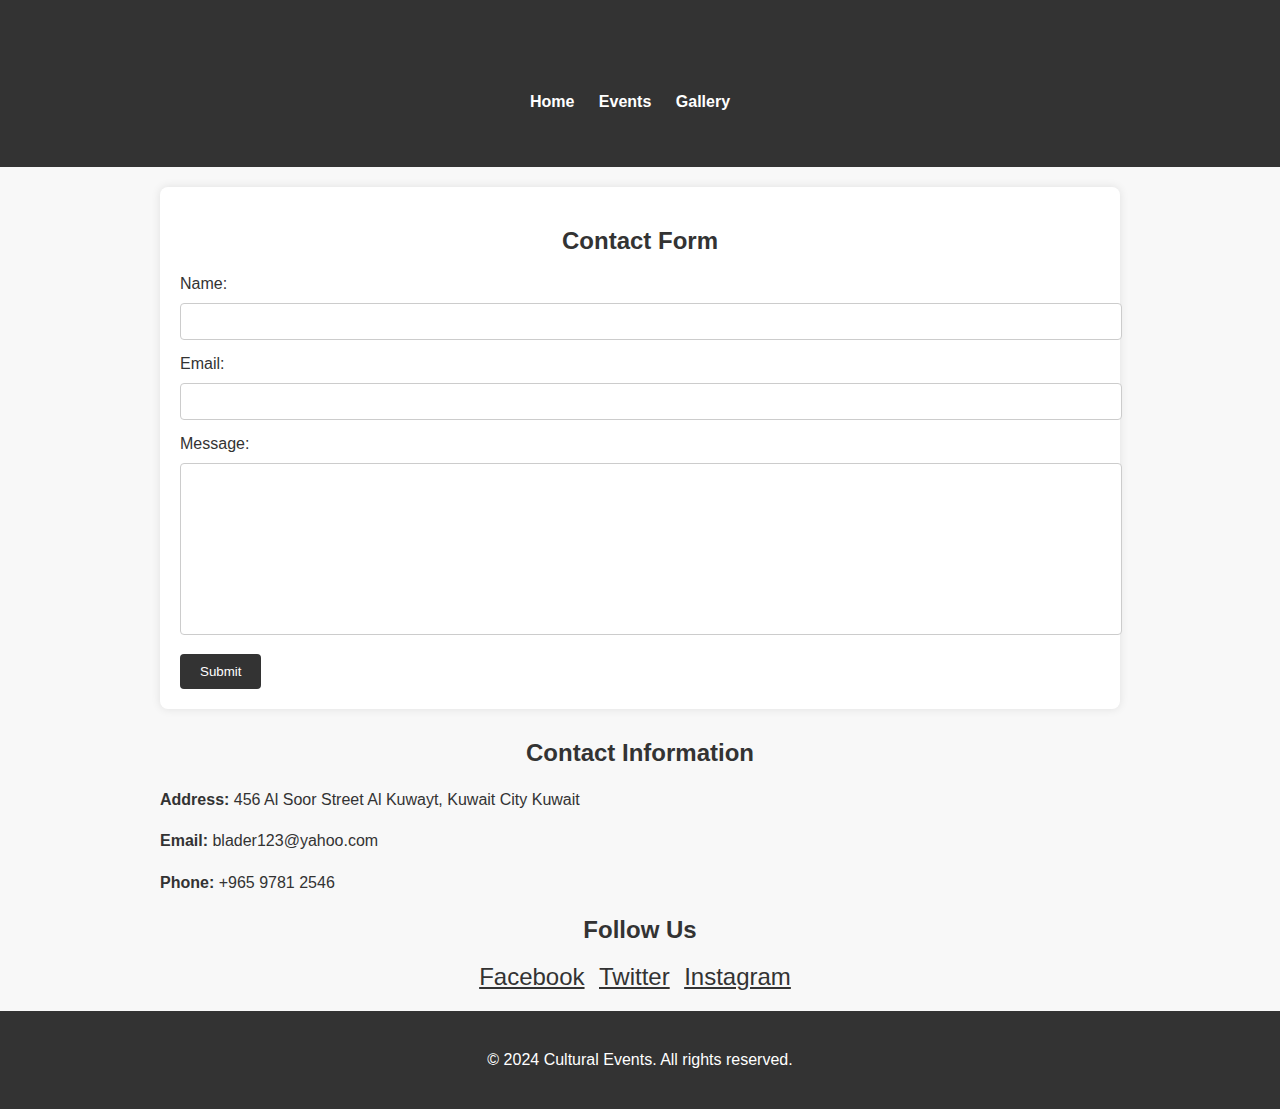
<file: contact.html>
<!DOCTYPE html>
<html lang="en">
<head>
    <meta charset="UTF-8">
    <meta name="viewport" content="width=device-width, initial-scale=1.0">
    <title>Contact</title>
    <style>
        /* Global Styles */
        body {
            font-family: Arial, sans-serif;
            margin: 0;
            padding: 0;
            background-color: #f8f8f8;
            color: #333;
        }
        .container {
            max-width: 960px;
            margin: 0 auto;
            padding: 20px;
        }
        h1, h2, h3 {
            color: #333;
            text-align: center;
        }
        p {
            line-height: 1.6;
        }
        /* Header Styles */
        header {
            background-color: #333;
            padding: 20px 0;
            color: #fff;
        }
        header h1 {
            margin: 0;
        }
        nav ul {
            list-style-type: none;
            padding: 0;
            text-align: center;
        }
        nav ul li {
            display: inline;
            margin-right: 20px;
        }
        nav ul li a {
            text-decoration: none;
            color: #fff;
            font-weight: bold;
        }
        nav ul li a:hover {
            text-decoration: underline;
        }
        /* Main Content Styles */
        #contact-form {
            background-color: #fff;
            padding: 20px;
            margin-bottom: 30px;
            border-radius: 8px;
            box-shadow: 0 0 10px rgba(0, 0, 0, 0.1);
            animation: pulse 2s infinite alternate;
        }
        @keyframes pulse {
            0% {
                transform: scale(1);
            }
            100% {
                transform: scale(1.1);
            }
        }
        label {
            display: block;
            margin-bottom: 10px;
        }
        input[type="text"],
        input[type="email"],
        textarea {
            width: 100%;
            padding: 10px;
            margin-bottom: 15px;
            border: 1px solid #ccc;
            border-radius: 4px;
            resize: none;
            transition: all 0.3s ease;
        }
        textarea {
            height: 150px;
        }
        input[type="submit"] {
            background-color: #333;
            color: #fff;
            border: none;
            padding: 10px 20px;
            border-radius: 4px;
            cursor: pointer;
            transition: background-color 0.3s ease;
        }
        input[type="submit"]:hover {
            background-color: #555;
        }
        /* Footer Styles */
        footer {
            background-color: #333;
            padding: 20px 0;
            color: #fff;
            text-align: center;
        }
        .social-links {
            text-align: center;
            margin-top: 20px;
        }
        .social-links a {
            display: inline-block;
            margin-right: 10px;
            color: #333;
            font-size: 24px;
        }
        .social-links a:hover {
            color: #555;
        }
    </style>
</head>
<body>
    <header>
        <div class="container">
            <h1>Contact</h1>
            <nav>
                <ul>
                    <li><a href="index.html">Home</a></li>
                    <li><a href="event.html">Events</a></li>
                    <li><a href="gallery.html">Gallery</a></li>
                </ul>
            </nav>
        </div>
    </header>
    <main>
        <div class="container">
            <section id="contact-form">
                <h2>Contact Form</h2>
                <form action="#" method="POST">
                    <label for="name">Name:</label>
                    <input type="text" id="name" name="name" required>
                    <label for="email">Email:</label>
                    <input type="email" id="email" name="email" required>
                    <label for="message">Message:</label>
                    <textarea id="message" name="message" required></textarea>
                    <input type="submit" value="Submit">
                </form>
            </section>
            <section id="contact-info">
                <h2>Contact Information</h2>
                <p><strong>Address:</strong> 456 Al Soor Street
                    Al Kuwayt, Kuwait City
                    Kuwait</p>
                <p><strong>Email:</strong> blader123@yahoo.com</p>
                <p><strong>Phone:</strong> +965 9781 2546</p>
            </section>
            <div class="social-links">
                <h2>Follow Us</h2>
                <a href="#" target="_blank">Facebook</a>
                <a href="#" target="_blank">Twitter</a>
                <a href="#" target="_blank">Instagram</a>
            </div>
        </div>
    </main>
    <footer>
        <p>&copy; 2024 Cultural Events. All rights reserved.</p>
    </footer>
</body>
</html>
</file>
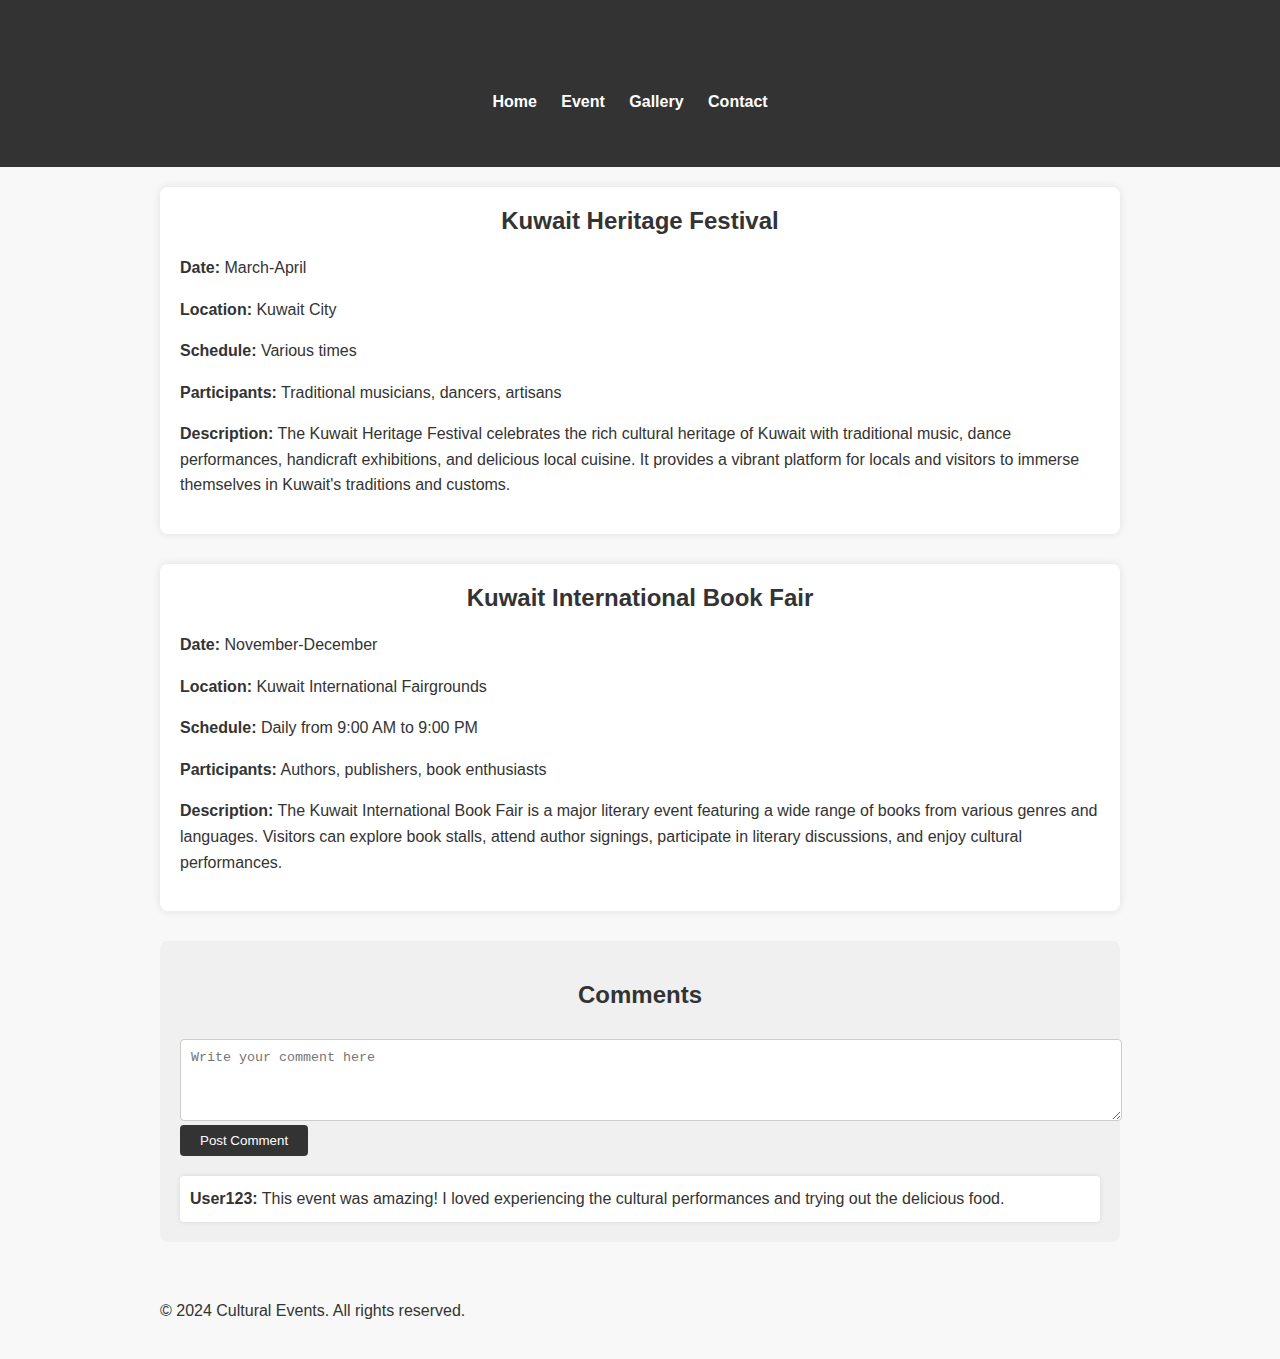
<file: ed.html>
<!DOCTYPE html>
<html lang="en">
<head>
    <meta charset="UTF-8">
    <meta name="viewport" content="width=device-width, initial-scale=1.0">
    <title>Event Details</title>
    <style>
        /* Global Styles */
        body {
            font-family: Arial, sans-serif;
            margin: 0;
            padding: 0;
            background-color: #f8f8f8;
            color: #333;
        }
        .container {
            max-width: 960px;
            margin: 0 auto;
            padding: 20px;
        }
        h1, h2, h3 {
            color: #333;
            text-align: center;
        }
        p {
            line-height: 1.6;
        }
        /* Header Styles */
        header {
            background-color: #333;
            padding: 20px 0;
            color: #fff;
        }
        header h1 {
            margin: 0;
        }
        nav ul {
            list-style-type: none;
            padding: 0;
            text-align: center;
        }
        nav ul li {
            display: inline;
            margin-right: 20px;
        }
        nav ul li a {
            text-decoration: none;
            color: #fff;
            font-weight: bold;
        }
        nav ul li a:hover {
            text-decoration: underline;
        }
        /* Main Content Styles */
        .event-details {
            background-color: #fff;
            padding: 20px;
            margin-bottom: 30px;
            border-radius: 8px;
            box-shadow: 0 0 10px rgba(0, 0, 0, 0.1);
        }
        .event-details h2 {
            margin-top: 0;
        }
        .comment-section {
            background-color: #f0f0f0;
            padding: 20px;
            margin-top: 20px;
            border-radius: 8px;
        }
        .comment-form {
            margin-bottom: 20px;
        }
        .comment-form textarea {
            width: 100%;
            padding: 10px;
            margin-top: 10px;
            border-radius: 4px;
            border: 1px solid #ccc;
        }
        .comment-form button {
            padding: 8px 20px;
            background-color: #333;
            color: #fff;
            border: none;
            border-radius: 4px;
            cursor: pointer;
        }
        .comment {
            background-color: #fff;
            padding: 10px;
            margin-top: 10px;
            border-radius: 4px;
            box-shadow: 0 0 5px rgba(0, 0, 0, 0.1);
        }
        .comment p {
            margin: 0;
        }
    </style>
</head>
<body>
    <header>
        <div class="container">
            <h1>Event Details</h1>
            <nav>
                <ul>
                    <li><a href="index.html">Home</a></li>
                    <li><a href="event.html">Event</a></li>
                    <li><a href="gallery.html">Gallery</a></li>
                    <li><a href="contact.html">Contact</a></li>
                </ul>
            </nav>
        </div>
    </header>
    <main>
        <div class="container">
            <section class="event-details">
                <h2>Kuwait Heritage Festival</h2>
                <p><strong>Date:</strong> March-April</p>
                <p><strong>Location:</strong> Kuwait City</p>
                <p><strong>Schedule:</strong> Various times</p>
                <p><strong>Participants:</strong> Traditional musicians, dancers, artisans</p>
                <p><strong>Description:</strong> The Kuwait Heritage Festival celebrates the rich cultural heritage of Kuwait with traditional music, dance performances, handicraft exhibitions, and delicious local cuisine. It provides a vibrant platform for locals and visitors to immerse themselves in Kuwait's traditions and customs.</p>
            </section>
            <section class="event-details">
                <h2>Kuwait International Book Fair</h2>
                <p><strong>Date:</strong> November-December</p>
                <p><strong>Location:</strong> Kuwait International Fairgrounds</p>
                <p><strong>Schedule:</strong> Daily from 9:00 AM to 9:00 PM</p>
                <p><strong>Participants:</strong> Authors, publishers, book enthusiasts</p>
                <p><strong>Description:</strong> The Kuwait International Book Fair is a major literary event featuring a wide range of books from various genres and languages. Visitors can explore book stalls, attend author signings, participate in literary discussions, and enjoy cultural performances.</p>
            </section>
            <!-- Add more event details sections as needed -->
            <section class="comment-section">
                <h2>Comments</h2>
                <div class="comment-form">
                    <textarea rows="4" placeholder="Write your comment here"></textarea>
                    <button>Post Comment</button>
                </div>
                <div class="comment">
                    <p><strong>User123:</strong> This event was amazing! I loved experiencing the cultural performances and trying out the delicious food.</p>
                </div>
                <!-- Add more comments as needed -->
            </section>
        </div>
    </main>
    <footer>
        <div class="container">
            <p>&copy; 2024 Cultural Events. All rights reserved.</p>
        </div>
    </footer>
</body>
</html>
</file>
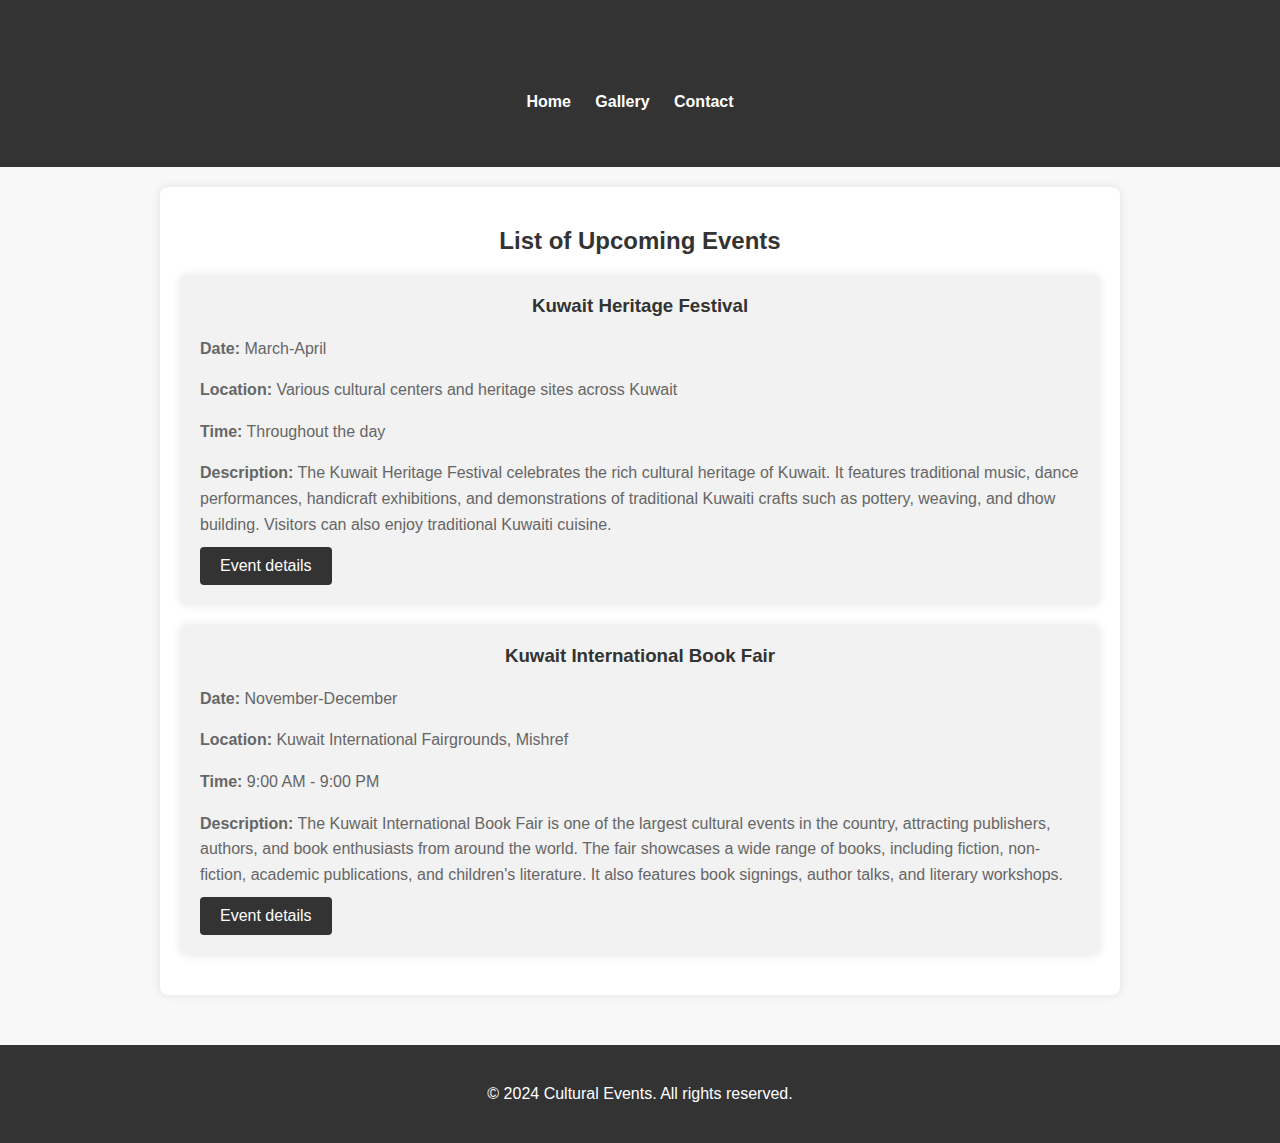
<file: event.html>
<!DOCTYPE html>
<html lang="en">
<head>
    <meta charset="UTF-8">
    <meta name="viewport" content="width=device-width, initial-scale=1.0">
    <title>Upcoming Events</title>
    <style>
        /* Global Styles */
        body {
            font-family: Arial, sans-serif;
            margin: 0;
            padding: 0;
            background-color: #f8f8f8;
            color: #333;
        }
        .container {
            max-width: 960px;
            margin: 0 auto;
            padding: 20px;
        }
        h1, h2, h3 {
            color: #333;
            text-align: center;
        }
        p {
            line-height: 1.6;
        }
        /* Header Styles */
        header {
            background-color: #333;
            padding: 20px 0;
            color: #fff;
        }
        header h1 {
            margin: 0;
        }
        nav ul {
            list-style-type: none;
            padding: 0;
            text-align: center;
        }
        nav ul li {
            display: inline;
            margin-right: 20px;
        }
        nav ul li a {
            text-decoration: none;
            color: #fff;
            font-weight: bold;
        }
        nav ul li a:hover {
            text-decoration: underline;
        }
        /* Main Content Styles */
        #events {
            background-color: #fff;
            padding: 20px;
            margin-bottom: 30px;
            border-radius: 8px;
            box-shadow: 0 0 10px rgba(0, 0, 0, 0.1);
        }
        #events ul {
            list-style-type: none;
            padding: 0;
        }
        #events li {
            background-color: #f2f2f2;
            padding: 20px;
            margin-bottom: 20px;
            border-radius: 8px;
            box-shadow: 0 0 10px rgba(0, 0, 0, 0.1);
            transition: transform 0.3s ease;
        }
        #events li:hover {
            transform: translateY(-5px);
        }
        #events li h3 {
            color: #333;
            margin-top: 0;
        }
        #events li p {
            color: #666;
            margin-bottom: 10px;
        }
        #events li a {
            display: inline-block;
            background-color: #333;
            color: #fff;
            padding: 10px 20px;
            text-decoration: none;
            border-radius: 4px;
            transition: background-color 0.3s ease;
        }
        #events li a:hover {
            background-color: #555;
        }
        /* Footer Styles */
        footer {
            background-color: #333;
            padding: 20px 0;
            color: #fff;
            text-align: center;
        }
    </style>
</head>
<body>
    <header>
        <div class="container">
            <h1>Upcoming Events</h1>
            <nav>
                <ul>
                    <li><a href="index.html">Home</a></li>
                    <li><a href="gallery.html">Gallery</a></li>
                    <li><a href="contact.html">Contact</a></li>
                </ul>
            </nav>
        </div>
    </header>
    <main>
        <div class="container">
            <section id="events">
                <h2>List of Upcoming Events</h2>
                <ul>
                    <li>
                        <h3>Kuwait Heritage Festival</h3>
                        <p><strong>Date:</strong> March-April</p>
                        <p><strong>Location:</strong> Various cultural centers and heritage sites across Kuwait</p>
                        <p><strong>Time:</strong> Throughout the day</p>
                        <p><strong>Description:</strong> The Kuwait Heritage Festival celebrates the rich cultural heritage of Kuwait. It features traditional music, dance performances, handicraft exhibitions, and demonstrations of traditional Kuwaiti crafts such as pottery, weaving, and dhow building. Visitors can also enjoy traditional Kuwaiti cuisine.</p>
                        <a href="#" class="event-details-link">Event details</a>
                    </li>
                    <li>
                        <h3>Kuwait International Book Fair</h3>
                        <p><strong>Date:</strong> November-December</p>
                        <p><strong>Location:</strong> Kuwait International Fairgrounds, Mishref</p>
                        <p><strong>Time:</strong> 9:00 AM - 9:00 PM</p>
                        <p><strong>Description:</strong> The Kuwait International Book Fair is one of the largest cultural events in the country, attracting publishers, authors, and book enthusiasts from around the world. The fair showcases a wide range of books, including fiction, non-fiction, academic publications, and children's literature. It also features book signings, author talks, and literary workshops.</p>
                        <a href="#" class="event-details-link">Event details</a>
                    </li>
                    <!-- Add more upcoming events as needed -->
                </ul>
            </section>
        </div>
    </main>
    <footer>
        <p>&copy; 2024 Cultural Events. All rights reserved.</p>
    </footer>
    <script>
        // JavaScript to link to ed.html when event details link is clicked
        const eventDetailsLinks = document.querySelectorAll('.event-details-link');
        eventDetailsLinks.forEach(link => {
            link.addEventListener('click', function(event) {
                event.preventDefault();
                window.location.href = 'ed.html';
            });
        });
    </script>
</body>
</html>
</file>
